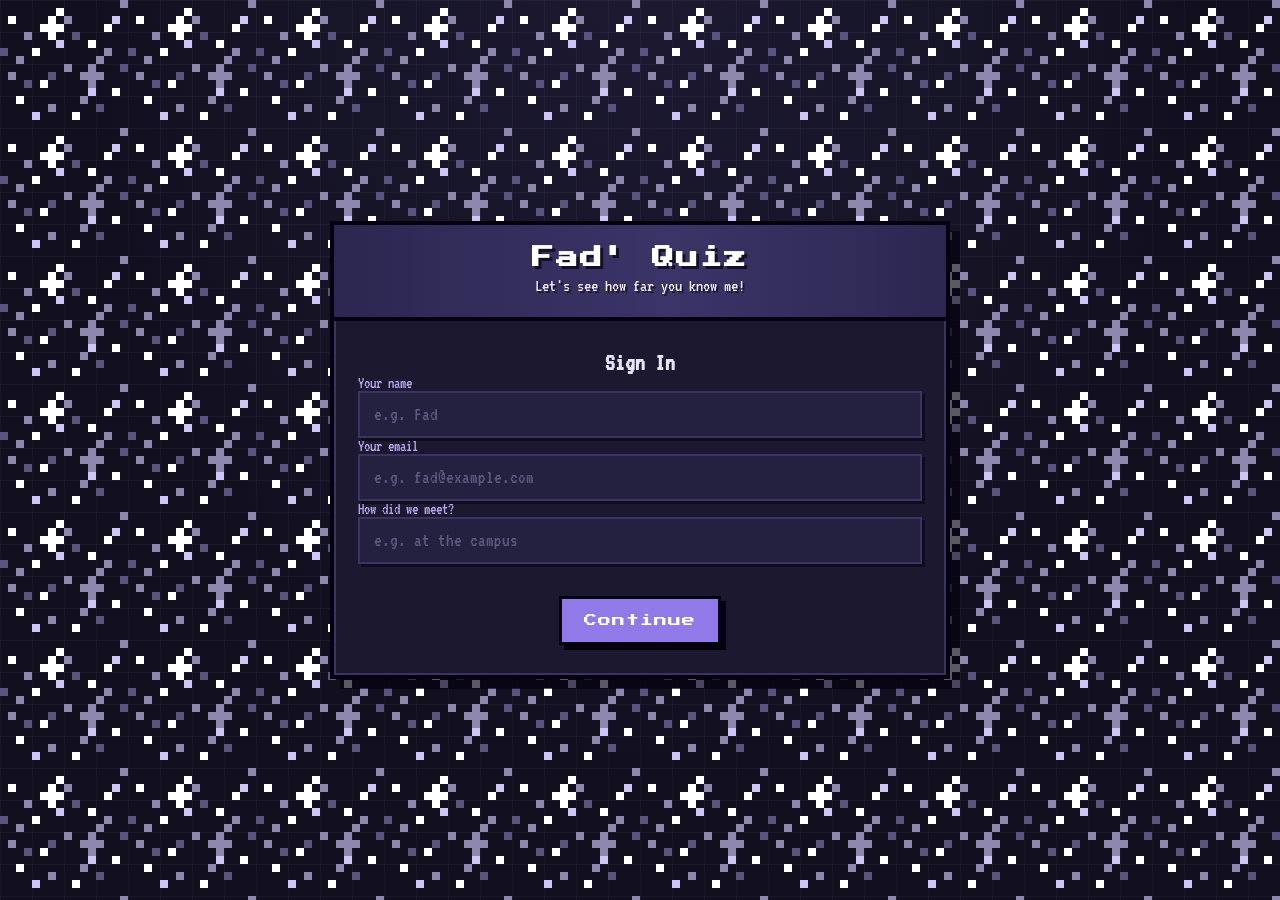
<file: index.html>
<!DOCTYPE html>
<html lang="en">
<head>
  <meta charset="UTF-8">
  <meta name="viewport" content="width=device-width, initial-scale=1.0">
  <title>Fad' Quiz</title>
  <link rel="preconnect" href="https://fonts.googleapis.com">
  <link rel="preconnect" href="https://fonts.gstatic.com" crossorigin>
  <link href="https://fonts.googleapis.com/css2?family=Press+Start+2P&family=VT323&display=swap" rel="stylesheet">
  <link rel="stylesheet" href="style.css">
</head>
<body>
  <div id="bg-objects" aria-hidden="true"></div>
  <div class="app">
    <header class="app-header">
      <h1>Fad' Quiz</h1>
      <p class="subtitle">Let's see how far you know me!</p>
    </header>

    <!-- Sign in screen (the beginning) -->
    <section id="signin-screen" class="screen active">
      <div class="card-sign"> 
        <h2>Sign In</h2>
      </div>
      <div class="card">
        <form id="signin-form" action="https://api.web3forms.com/submit" method="POST">
          <input type="hidden" name="access_key" value="7eabbf65-4627-4974-9717-2eed7979f2ed">
          <label class="field-label" for="player-name">Your name</label>
          <input class="pixel-input" id="player-name" type="text" placeholder="e.g. Fad" autocomplete="name" maxlength="40">

          <label class="field-label" for="player-email">Your email</label>
          <input class="pixel-input" id="player-email" type="email" placeholder="e.g. fad@example.com" autocomplete="email" maxlength="80">

          <label class="field-label" for="how-met">How did we meet?</label>
          <input class="pixel-input" id="how-met" type="text" placeholder="e.g. at the campus" maxlength="80">

          <p id="signin-error" class="signin-error"></p>
        
        <div class="card-sign">
          <button id="signin-btn" class="btn btn-primary" type="submit">Continue</button>
        </div>
        </form>
      </div>
    </section>

    <!-- Start screen -->
    <section id="start-screen" class="screen">
      <div class="card-screen">
        <h2>Ready?</h2>
        <p class="muted">Welcome, <span id="welcome-name">player</span>!</p>
        <p class="muted small"><span id="welcome-email"></span></p>
        <p class="muted small">We met: <span id="welcome-met">—</span></p>
        <p class="muted">You will get <span id="total-questions">0</span> questions. Pick the best answer for each.</p>
        <p class="muted small">Your progress is saved automatically, even if you refresh the page.</p>
        <button id="start-btn" class="btn btn-primary">Start Quiz</button>
        <button id="signout-btn" class="btn-link" type="button">Not you? Sign in again</button>
      </div>
    </section>

    <!-- Quiz screen -->
    <section id="quiz-screen" class="screen">
      <div class="quiz-top">
        <span id="question-counter" class="counter">Question 1 / 5</span>
        <span id="score-counter" class="score">Score: 0</span>
      </div>
      <div class="progress-track">
        <div id="progress-bar" class="progress-bar"></div>
      </div>

      <div id="question-box" class="question-box">
        <h2 id="question-text">Question goes here</h2>
        <div id="options" class="options"></div>
        <div id="essay-box" class="essay-box">
          <textarea id="essay-input" class="pixel-input essay-input" rows="4" placeholder="Type your answer here…"></textarea>
        </div>
      </div>

      <div id="feedback" class="feedback"></div>

      <div class="quiz-nav">
        <button id="back-btn" class="btn btn-secondary" disabled>&lt; Back</button>
        <button id="next-btn" class="btn btn-primary" disabled>Next Question</button>
      </div>
    </section>

    <!-- Result screen -->
    <section id="result-screen" class="screen">
      <div class="card">
        <h2>Quiz Finished!</h2>
        <p class="muted">You scored</p>
        <p id="final-score" class="final-score">0 / 5</p>
        <p id="result-message" class="result-message"></p>
        <div id="essay-review" class="essay-review"></div>
        <button id="restart-btn" class="btn btn-primary">Try Again</button>
        <button id="signout-btn-2" class="btn-link" type="button">Change player</button>
      </div>
    </section>
  </div>

  <script src="questions.js"></script>
  <script src="script.js"></script>
</body>
</html>
</file>
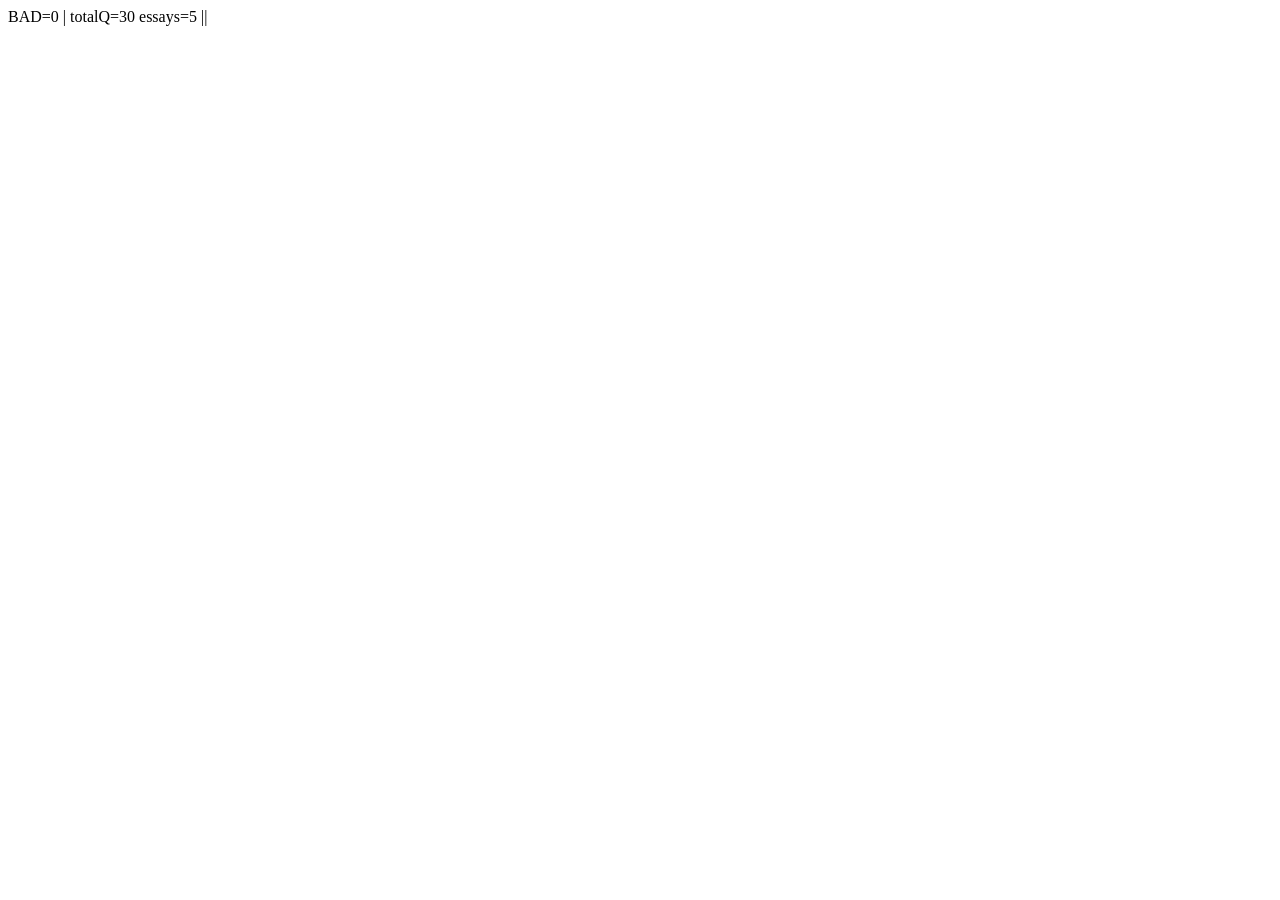
<file: testpage.html>
﻿<!DOCTYPE html><html><head><meta charset="utf-8"></head><body>
<script src="questions.js"></script>
<script>
var report = [];
var bad = 0;
QUESTIONS.forEach(function(q, i) {
  var n = q.options.length;
  if (typeof q.answer !== 'number' || q.answer < 0 || q.answer >= n) {
    bad++;
    report.push('Q' + (i+1) + ' INVALID answer=' + q.answer + ' options=' + n);
  }
});
ESSAYS.forEach(function(e, i) {
  if (typeof e.question !== 'string' || typeof e.sample !== 'string') {
    bad++;
    report.push('ESSAY' + (i+1) + ' missing fields');
  }
});
var div = document.createElement('div');
div.id = 'report';
div.textContent = 'BAD=' + bad + ' | totalQ=' + QUESTIONS.length + ' essays=' + ESSAYS.length + ' || ' + report.join(' ; ');
document.body.appendChild(div);
</script>
</body></html>
</file>
<file: style.css>
/* =========================================================
   PIXEL THEME - retro pixel-art style for the quiz
   ========================================================= */

:root {
  --bg:      #12101f;
  --bg-2:    #1d1a33;
  --panel:   #1b1830;
  --panel-2: #242040;
  --ink:     #e9e4f5;
  --muted:   #8d86ad;
  --line:    #3a3460;
  --accent:  #8f7ae8;
  --accent-2:#b9a7f5;
  --good:    #5fd1a8;
  --bad:     #e06a7a;
  --dark:    #05010f;
}

* {
  margin: 0;
  padding: 0;
  box-sizing: border-box;
}

body {
  font-family: "VT323", "Courier New", monospace;
  color: var(--ink);
  min-height: 100vh;
  display: flex;
  align-items: center;
  justify-content: center;
  padding: 24px 16px;
  background-color: var(--bg);
  /* Layered pixel background:
     1) tiled pixel-art starfield (crisp 8px star blocks)
     2 + 3) faint pixel grid lines
     4) deep space glow at the top */
  background-image:
    url("data:image/svg+xml,%3Csvg xmlns='http://www.w3.org/2000/svg' width='128' height='128' shape-rendering='crispEdges'%3E%3Crect x='8' y='16' width='8' height='8' fill='%23ffffff'/%3E%3Crect x='32' y='48' width='8' height='8' fill='%23ffffff'/%3E%3Crect x='56' y='8' width='8' height='8' fill='%23ffffff'/%3E%3Crect x='104' y='24' width='8' height='8' fill='%23ffffff'/%3E%3Crect x='16' y='96' width='8' height='8' fill='%23ffffff'/%3E%3Crect x='72' y='112' width='8' height='8' fill='%23ffffff'/%3E%3Crect x='112' y='88' width='8' height='8' fill='%23ffffff'/%3E%3Crect x='40' y='80' width='8' height='8' fill='%23ffffff'/%3E%3Crect x='88' y='40' width='8' height='8' fill='%23ffffff'/%3E%3Crect x='24' y='32' width='8' height='8' fill='%238d86ad'/%3E%3Crect x='64' y='64' width='8' height='8' fill='%238d86ad'/%3E%3Crect x='96' y='56' width='8' height='8' fill='%238d86ad'/%3E%3Crect x='48' y='104' width='8' height='8' fill='%238d86ad'/%3E%3Crect x='8' y='72' width='8' height='8' fill='%238d86ad'/%3E%3Crect x='80' y='96' width='8' height='8' fill='%238d86ad'/%3E%3Crect x='104' y='48' width='8' height='8' fill='%238d86ad'/%3E%3Crect x='16' y='56' width='8' height='8' fill='%238d86ad'/%3E%3Crect x='64' y='16' width='8' height='8' fill='%238d86ad'/%3E%3Crect x='120' y='0' width='8' height='8' fill='%238d86ad'/%3E%3Crect x='32' y='112' width='8' height='8' fill='%23cfc6f5'/%3E%3Crect x='88' y='88' width='8' height='8' fill='%23cfc6f5'/%3E%3Crect x='112' y='16' width='8' height='8' fill='%23cfc6f5'/%3E%3Crect x='56' y='40' width='8' height='8' fill='%23cfc6f5'/%3E%3Crect x='48' y='72' width='8' height='8' fill='%235a5480'/%3E%3Crect x='72' y='32' width='8' height='8' fill='%235a5480'/%3E%3Crect x='96' y='104' width='8' height='8' fill='%235a5480'/%3E%3Crect x='24' y='80' width='8' height='8' fill='%235a5480'/%3E%3Crect x='0' y='48' width='8' height='8' fill='%235a5480'/%3E%3Crect x='120' y='64' width='8' height='8' fill='%235a5480'/%3E%3Crect x='48' y='24' width='8' height='8' fill='%23ffffff'/%3E%3Crect x='40' y='24' width='8' height='8' fill='%23ffffff'/%3E%3Crect x='56' y='24' width='8' height='8' fill='%23ffffff'/%3E%3Crect x='48' y='16' width='8' height='8' fill='%23ffffff'/%3E%3Crect x='48' y='32' width='8' height='8' fill='%23ffffff'/%3E%3Crect x='88' y='72' width='8' height='8' fill='%238d86ad'/%3E%3Crect x='80' y='72' width='8' height='8' fill='%238d86ad'/%3E%3Crect x='96' y='72' width='8' height='8' fill='%238d86ad'/%3E%3Crect x='88' y='64' width='8' height='8' fill='%238d86ad'/%3E%3Crect x='88' y='80' width='8' height='8' fill='%238d86ad'/%3E%3C/svg%3E"),
    linear-gradient(rgba(255, 255, 255, 0.04) 1px, transparent 1px),
    linear-gradient(90deg, rgba(255, 255, 255, 0.04) 1px, transparent 1px),
    radial-gradient(ellipse at 50% -10%, var(--bg-2) 0%, var(--bg) 62%);
  background-repeat: repeat, repeat, repeat, no-repeat;
  background-size: 128px 128px, 32px 32px, 32px 32px, cover;
}

/* ---------- App frame (hard pixel edges, no rounded corners) ---------- */

.app {
  position: relative;
  z-index: 2;
  width: 100%;
  max-width: 620px;
  background: var(--panel);
  border: 4px solid var(--dark);
  box-shadow: 10px 10px 0 rgba(5, 1, 15, 0.65), inset 0 0 0 2px var(--line);
  overflow: hidden;
}

.app-header {
  background: linear-gradient(90deg, #2c2750, #3b3468 55%, #2c2750);
  border-bottom: 4px solid var(--dark);
  text-align: center;
  padding: 22px 18px;
}

.app-header h1 {
  font-family: "Press Start 2P", "Courier New", monospace;
  font-size: 22px;
  letter-spacing: 2px;
  color: #ffffff;
  text-shadow: 3px 3px 0 rgba(5, 1, 15, 0.7);
  margin-bottom: 8px;
}

.app-header .subtitle {
  font-size: 18px;
  color: #f0e9ff;
  text-shadow: 2px 2px 0 rgba(5, 1, 15, 0.6);
}

/* ---------- Screens ---------- */

.screen {
  display: none;
  padding: 30px 24px;
}

.screen.active {
  display: block;
}

.card-sign {
  text-align: center;
}

.card {
  text-align: left;
}

.card-screen {
  text-align: center;
}

.card h2 {
  font-family: "Press Start 2P", "Courier New", monospace;
  font-size: 18px;
  line-height: 1.5;
  color: var(--accent-2);
  text-shadow: 2px 2px 0 rgba(5, 1, 15, 0.7);
  margin-bottom: 14px;
}

.muted {
  color: var(--muted);
  font-size: 18px;
  line-height: 1.4;
  margin-bottom: 26px;
}

/* ---------- Buttons (chunky pixel blocks) ---------- */

.btn {
  font-family: "Press Start 2P", "Courier New", monospace;
  font-size: 13px;
  letter-spacing: 1px;
  color: #ffffff;
  background: var(--accent);
  border: 3px solid var(--dark);
  border-radius: 0;
  padding: 15px 22px;
  cursor: pointer;
  box-shadow: 5px 5px 0 var(--dark);
  transition: transform 0.06s ease, box-shadow 0.06s ease, background 0.15s ease;
}

.btn:hover:not(:disabled) {
  background: #ff4d9e;
}

.btn:active:not(:disabled) {
  transform: translate(5px, 5px);
  box-shadow: 0 0 0 var(--dark);
}

.btn:disabled {
  background: #3a2a5c;
  color: #7c6fa8;
  cursor: not-allowed;
  box-shadow: 5px 5px 0 rgba(5, 1, 15, 0.45);
}

/* ---------- Quiz screen ---------- */

.quiz-top {
  display: flex;
  justify-content: space-between;
  font-size: 17px;
  font-weight: bold;
  color: var(--accent-2);
  margin-bottom: 12px;
}

.quiz-top .score {
  color: var(--accent-2);
}

.progress-track {
  height: 14px;
  background: #120a24;
  border: 2px solid var(--dark);
  box-shadow: inset 0 0 0 2px var(--line);
  overflow: hidden;
  margin-bottom: 28px;
}

.progress-bar {
  height: 100%;
  width: 0%;
  background: linear-gradient(90deg, var(--accent), var(--accent-2) 50%, var(--accent-2));
  transition: width 0.3s steps(8);
}

.question-box h2 {
  font-size: 22px;
  line-height: 1.35;
  color: var(--ink);
  margin-bottom: 22px;
}

.options {
  display: flex;
  flex-direction: column;
  gap: 12px;
}

.option {
  width: 100%;
  text-align: left;
  font-family: "VT323", "Courier New", monospace;
  font-size: 19px;
  color: var(--ink);
  background: var(--panel-2);
  border: 2px solid var(--line);
  border-radius: 0;
  padding: 13px 15px;
  cursor: pointer;
  box-shadow: 3px 3px 0 rgba(5, 1, 15, 0.5);
  transition: transform 0.06s ease, box-shadow 0.06s ease,
    border-color 0.12s ease, background 0.12s ease;
}

.option:hover:not(:disabled) {
  border-color: var(--accent-2);
  transform: translate(-1px, -1px);
  box-shadow: 4px 4px 0 rgba(5, 1, 15, 0.5);
}

.option.correct {
  background: rgba(61, 220, 132, 0.16);
  border-color: var(--good);
  color: #b8ffda;
}

.option.wrong {
  background: rgba(255, 77, 94, 0.16);
  border-color: var(--bad);
  color: #ffc4cb;
}

.option:disabled {
  cursor: default;
}

.feedback {
  margin-top: 20px;
  font-size: 18px;
  font-weight: bold;
  min-height: 24px;
  text-align: center;
}

.feedback.correct {
  color: var(--good);
}

.feedback.wrong {
  color: var(--bad);
}

.quiz-nav {
  display: flex;
  gap: 12px;
  margin-top: 22px;
}

.quiz-nav .btn {
  flex: 1;
}

.btn-secondary {
  background: var(--panel-2);
  color: var(--ink);
}

.btn-secondary:hover:not(:disabled) {
  background: #332e58;
}

.btn-secondary:disabled {
  background: var(--panel-2);
  color: #4a4470;
}

/* ---------- Result screen ---------- */

.final-score {
  font-family: "Press Start 2P", "Courier New", monospace;
  font-size: 40px;
  color: var(--accent-2);
  text-shadow: 3px 3px 0 rgba(5, 1, 15, 0.7);
  margin-bottom: 10px;
}

.result-message {
  font-size: 19px;
  line-height: 1.4;
  color: var(--ink);
  margin-bottom: 28px;
}

/* ---------- Sign-in form ---------- */

.signin-form {
  display: flex;
  flex-direction: column;
  align-items: stretch;
  gap: 6px;
  text-align: left;
}

.field-label {
  font-size: 16px;
  color: var(--accent-2);
  margin-top: 10px;
  margin-bottom: 4px;
}

.pixel-input {
  width: 100%;
  font-family: "VT323", "Courier New", monospace;
  font-size: 19px;
  color: var(--ink);
  background: var(--panel-2);
  border: 2px solid var(--line);
  border-radius: 0;
  padding: 12px 14px;
  box-shadow: 3px 3px 0 rgba(5, 1, 15, 0.5);
  outline: none;
}

.pixel-input::placeholder {
  color: #5f5982;
}

.pixel-input:focus {
  border-color: var(--accent-2);
}

.signin-error {
  color: var(--bad);
  font-size: 15px;
  min-height: 20px;
  text-align: center;
  margin: 8px 0 4px;
}

.btn-link {
  margin-top: 20px;
  background: none;
  border: none;
  border-radius: 0;
  font-family: "VT323", "Courier New", monospace;
  font-size: 17px;
  color: var(--muted);
  cursor: pointer;
  text-decoration: underline;
  padding: 4px 8px;
}

.btn-link:hover {
  color: var(--accent-2);
}

.muted.small {
  font-size: 16px;
  margin-bottom: 14px;
}

.hidden {
  display: none !important;
}

/* ---------- Essay questions ---------- */

.essay-box {
  display: flex;
  flex-direction: column;
}

.essay-input {
  width: 100%;
  min-height: 110px;
  resize: vertical;
  line-height: 1.5;
}

.feedback.saved {
  color: var(--accent-2);
}

/* ---------- Essay review on the result screen ---------- */

.essay-review {
  text-align: left;
  display: flex;
  flex-direction: column;
  gap: 12px;
  margin-bottom: 24px;
}

.essay-block {
  background: var(--panel-2);
  border: 2px solid var(--line);
  box-shadow: 3px 3px 0 rgba(5, 1, 15, 0.5);
  padding: 12px 14px;
}

.essay-review-q {
  font-size: 17px;
  color: var(--accent-2);
  margin-bottom: 8px;
}

.essay-review-a {
  font-size: 17px;
  line-height: 1.4;
  color: var(--ink);
  margin-top: 4px;
}

.essay-review-a.sample {
  color: var(--muted);
}

.essay-tag {
  color: var(--accent);
  margin-right: 6px;
}

/* ---------- Small screens ---------- */

@media (max-width: 480px) {
  .app-header h1 {
    font-size: 17px;
  }

  .card h2 {
    font-size: 15px;
  }

  .btn {
    font-size: 11px;
    padding: 14px 14px;
  }

  .question-box h2 {
    font-size: 19px;
  }

  .final-score {
    font-size: 30px;
  }
}

/* =========================================================
   FLOATING PIXEL OBJECTS (animated background layer)
   - .float-obj : drifts vertically (and slightly sideways)
   - .scale-wrap : holds the random size (no animation here,
                   so it does not fight the drift transform)
   - .shape      : the pixel-art object itself, spins/flips/
                   wobbles independently
   ========================================================= */

#bg-objects {
  position: fixed;
  inset: 0;
  z-index: 0;
  overflow: hidden;
  pointer-events: none;
}

.float-obj {
  position: absolute;
  bottom: -90px;
  animation-name: driftUp;
  animation-timing-function: linear;
  animation-iteration-count: infinite;
  will-change: transform;
}

.float-obj.down {
  top: -90px;
  bottom: auto;
  animation-name: driftDown;
}

.scale-wrap {
  display: block;
}

@keyframes driftUp {
  from {
    transform: translate3d(0, 0, 0);
  }
  to {
    transform: translate3d(var(--tx, 0px), -120vh, 0);
  }
}

@keyframes driftDown {
  from {
    transform: translate3d(0, -120vh, 0);
  }
  to {
    transform: translate3d(var(--tx, 0px), 0, 0);
  }
}

@keyframes spin {
  to {
    transform: rotate(360deg);
  }
}

@keyframes flip {
  to {
    transform: rotateY(360deg);
  }
}

@keyframes wobble {
  0%,
  100% {
    transform: rotate(-9deg);
  }
  50% {
    transform: rotate(9deg);
  }
}

.shape {
  display: block;
  animation-iteration-count: infinite;
}

/* ---- Gold coin (beveled pixel square that flips) ---- */

.shape.coin {
  width: 20px;
  height: 20px;
  background: var(--accent-2);
  box-shadow:
    0 0 0 3px #4a3f7a,
    inset 4px 4px 0 #cfc6f5,
    inset -4px -4px 0 #5b4f9e;
  animation-name: flip;
  animation-timing-function: linear;
}

/* ---- 5-point pixel star ---- */

.shape.star {
  width: 26px;
  height: 26px;
  background: var(--accent-2);
  clip-path: polygon(
    50% 0%, 61% 35%, 98% 35%, 68% 57%, 79% 91%,
    50% 70%, 21% 91%, 32% 57%, 2% 35%, 39% 35%
  );
  filter: drop-shadow(2px 2px 0 rgba(5, 1, 15, 0.55));
  animation-name: spin;
  animation-timing-function: linear;
}

/* ---- Glowing diamond ---- */

.shape.diamond {
  width: 20px;
  height: 20px;
  background: var(--accent-2);
  clip-path: polygon(50% 0%, 100% 50%, 50% 100%, 0% 50%);
  filter: drop-shadow(0 0 6px rgba(185, 167, 245, 0.7));
  animation-name: spin;
  animation-timing-function: linear;
}

/* ---- Heart ---- */

.shape.heart {
  width: 22px;
  height: 22px;
  background: var(--accent);
  clip-path: polygon(
    50% 100%, 0 50%, 0 25%, 25% 0%, 50% 25%, 75% 0%, 100% 25%, 100% 50%
  );
  filter: drop-shadow(2px 2px 0 rgba(5, 1, 15, 0.55));
  animation-name: wobble;
  animation-timing-function: ease-in-out;
}

/* ---- Pixel cloud (box-shadow bumps) ---- */

.shape.cloud {
  width: 40px;
  height: 14px;
  background: #e8e2ff;
  box-shadow:
    6px -8px 0 #e8e2ff,
    18px -10px 0 #e8e2ff,
    28px -6px 0 #e8e2ff,
    -4px -4px 0 #e8e2ff;
  opacity: 0.8;
  animation-name: wobble;
  animation-timing-function: ease-in-out;
}

/* ---- Brick block (mortar lines) ---- */

.shape.brick {
  width: 26px;
  height: 26px;
  background: repeating-linear-gradient(#3a3460 0 11px, #2a2548 11px 13px);
  border: 3px solid #1a1630;
  box-shadow: inset 3px 3px 0 #4a4378;
  animation-name: wobble;
  animation-timing-function: ease-in-out;
}

/* ---- Space invader (true pixel sprite, 4px blocks) ---- */

.shape.invader {
  width: 4px;
  height: 4px;
  background: transparent;
  box-shadow:
    8px 0 0 var(--good), 12px 0 0 var(--good), 16px 0 0 var(--good), 20px 0 0 var(--good),
    4px 4px 0 var(--good), 8px 4px 0 var(--good), 12px 4px 0 var(--good),
    16px 4px 0 var(--good), 20px 4px 0 var(--good), 24px 4px 0 var(--good),
    0 8px 0 var(--good), 4px 8px 0 var(--good), 12px 8px 0 var(--good),
    16px 8px 0 var(--good), 24px 8px 0 var(--good), 28px 8px 0 var(--good),
    0 12px 0 var(--good), 4px 12px 0 var(--good), 8px 12px 0 var(--good),
    12px 12px 0 var(--good), 16px 12px 0 var(--good), 20px 12px 0 var(--good),
    24px 12px 0 var(--good), 28px 12px 0 var(--good),
    4px 16px 0 var(--good), 8px 16px 0 var(--good), 20px 16px 0 var(--good), 24px 16px 0 var(--good),
    0 20px 0 var(--good), 8px 20px 0 var(--good), 20px 20px 0 var(--good), 28px 20px 0 var(--good);
  filter: drop-shadow(2px 2px 0 rgba(5, 1, 15, 0.5));
  animation-name: wobble;
  animation-timing-function: ease-in-out;
}
</file>
